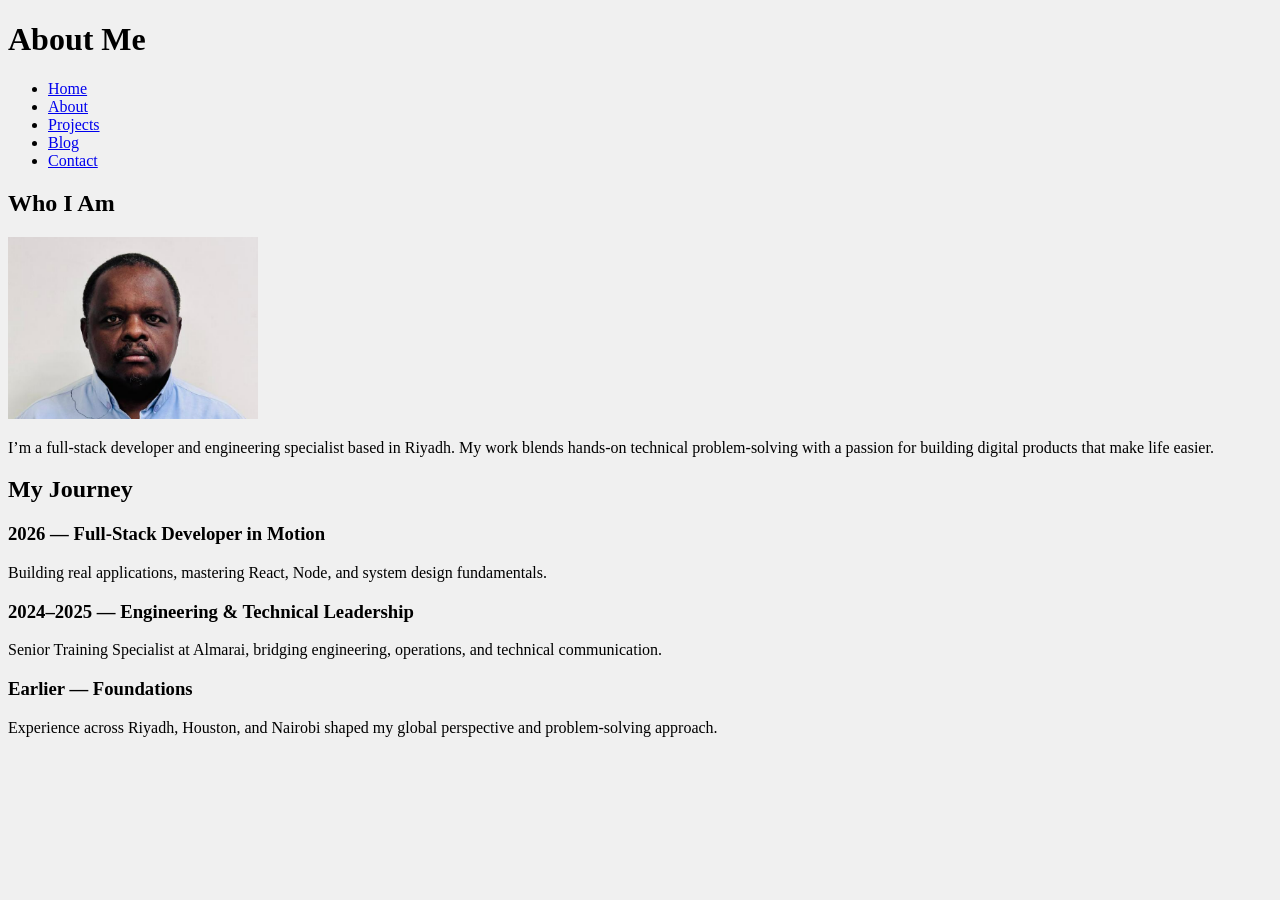
<file: about.html>
<!doctype html>
<html lang="en">
  <head>
    <meta charset="UTF-8" />
    <meta name="viewport" content="width=device-width, initial-scale=1.0" />
    <link rel="stylesheet" href="styles/main.css" />
    <title>About my Project</title>
  </head>
  <body>
    <header>
      <h1>About Me</h1>
      <nav>
        <ul>
          <li><a href="index.html">Home</a></li>
          <li><a href="about.html">About</a></li>
          <li><a href="projetcs.html">Projects</a></li>
          <li><a href="blog.html">Blog</a></li>
          <li><a href="contact.html">Contact</a></li>
        </ul>
      </nav>
    </header>

    <main>
      <section>
        <h2>Who I Am</h2>
        <img src="assets/img01.png" alt="Profile photo of Fred" width="250" />

        <p>
          I’m a full‑stack developer and engineering specialist based in Riyadh.
          My work blends hands‑on technical problem‑solving with a passion for
          building digital products that make life easier.
        </p>
      </section>

      <section>
        <h2>My Journey</h2>

        <article>
          <h3>2026 — Full‑Stack Developer in Motion</h3>
          <p>
            Building real applications, mastering React, Node, and system design
            fundamentals.
          </p>
        </article>

        <article>
          <h3>2024–2025 — Engineering & Technical Leadership</h3>
          <p>
            Senior Training Specialist at Almarai, bridging engineering,
            operations, and technical communication.
          </p>
        </article>

        <article>
          <h3>Earlier — Foundations</h3>
          <p>
            Experience across Riyadh, Houston, and Nairobi shaped my global
            perspective and problem‑solving approach.
          </p>
        </article>
      </section>
    </main>
  </body>
</html>
</file>
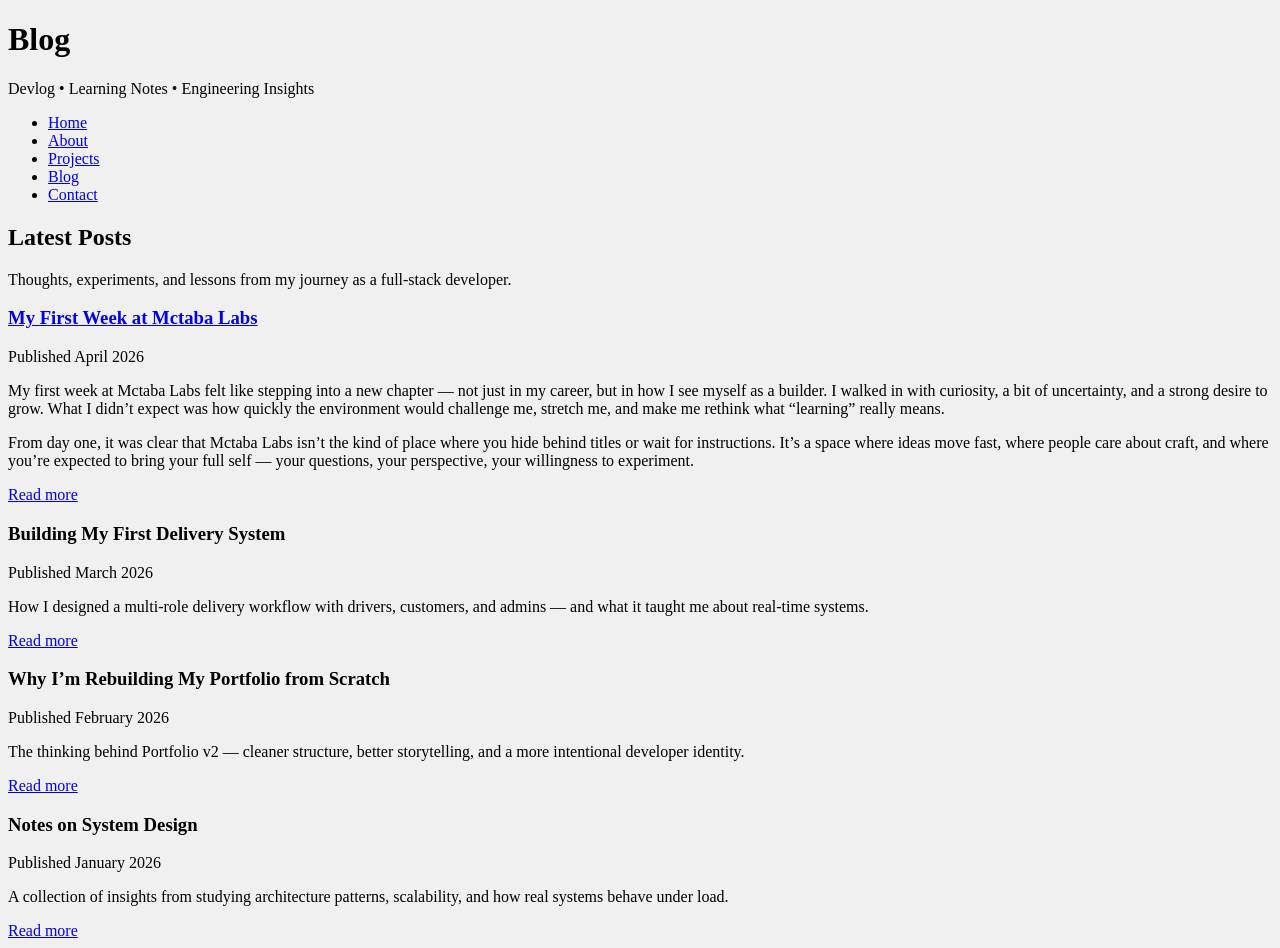
<file: blog.html>
<!doctype html>
<html lang="en">
  <head>
    <meta charset="UTF-8" />
    <meta name="viewport" content="width=device-width, initial-scale=1.0" />
    <link rel="stylesheet" href="styles/main.css">
    <title>Fredrick's Blog</title>
  </head>
  <body>
    <header>
      <h1>Blog</h1>
      <p>Devlog • Learning Notes • Engineering Insights</p>

      <nav>
        <ul>
          <li><a href="index.html">Home</a></li>
          <li><a href="about.html">About</a></li>
          <li><a href="projetcs.html">Projects</a></li>
          <li><a href="blog.html">Blog</a></li>
          <li><a href="contact.html">Contact</a></li>
        </ul>
      </nav>
    </header>

    <main>
      <section>
        <h2>Latest Posts</h2>
        <p>
          Thoughts, experiments, and lessons from my journey as a full‑stack
          developer.
        </p>
      </section>

      <section>
        <article>
          <header>
            <h3><a href="post.html">My First Week at Mctaba Labs</a></h3>
            <p>Published April 2026</p>
          </header>
          <p>
            My first week at Mctaba Labs felt like stepping into a new chapter —
            not just in my career, but in how I see myself as a builder. I
            walked in with curiosity, a bit of uncertainty, and a strong desire
            to grow. What I didn’t expect was how quickly the environment would
            challenge me, stretch me, and make me rethink what “learning” really
            means.
          </p>
          <p>
            From day one, it was clear that Mctaba Labs isn’t the kind of place
            where you hide behind titles or wait for instructions. It’s a space
            where ideas move fast, where people care about craft, and where
            you’re expected to bring your full self — your questions, your
            perspective, your willingness to experiment.
          </p>
          <a href="post.html">Read more</a>
        </article>

        <article>
          <header>
            <h3>Building My First Delivery System</h3>
            <p>Published March 2026</p>
          </header>
          <p>
            How I designed a multi‑role delivery workflow with drivers,
            customers, and admins — and what it taught me about real‑time
            systems.
          </p>
          <a href="#">Read more</a>
        </article>

        <article>
          <header>
            <h3>Why I’m Rebuilding My Portfolio from Scratch</h3>
            <p>Published February 2026</p>
          </header>
          <p>
            The thinking behind Portfolio v2 — cleaner structure, better
            storytelling, and a more intentional developer identity.
          </p>
          <a href="#">Read more</a>
        </article>

        <article>
          <header>
            <h3>Notes on System Design</h3>
            <p>Published January 2026</p>
          </header>
          <p>
            A collection of insights from studying architecture patterns,
            scalability, and how real systems behave under load.
          </p>
          <a href="#">Read more</a>
        </article>
      </section>
    </main>
  </body>
</html>
</file>
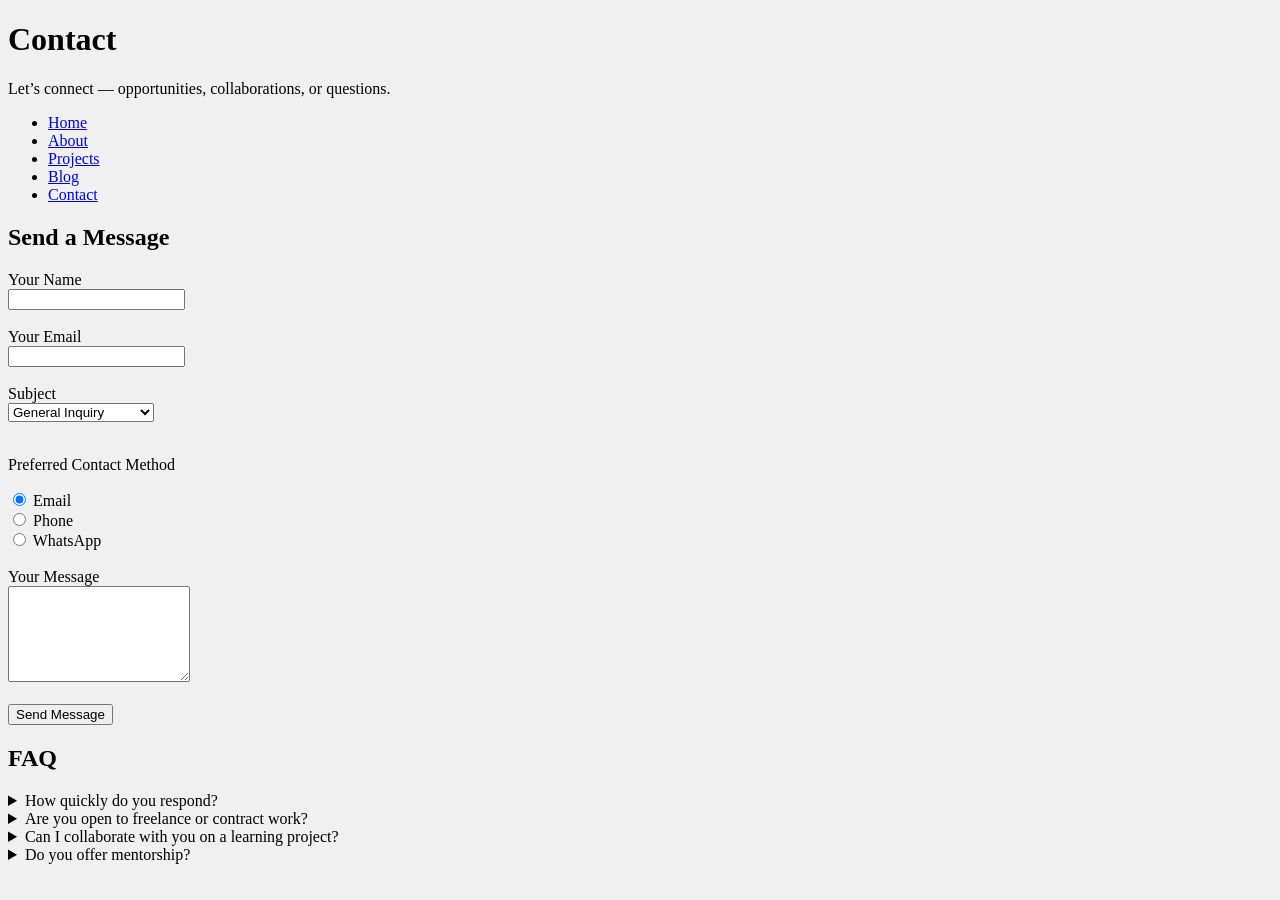
<file: contact.html>
<!doctype html>
<html lang="en">
  <head>
    <meta charset="UTF-8" />
    <meta name="viewport" content="width=device-width, initial-scale=1.0" />
    <link rel="stylesheet" href="styles/main.css" />
    <title>Contact Fredrick Omondi</title>
  </head>
  <body>
    <header>
      <h1>Contact</h1>
      <p>Let’s connect — opportunities, collaborations, or questions.</p>

      <nav>
        <ul>
          <li><a href="index.html">Home</a></li>
          <li><a href="about.html">About</a></li>
          <li><a href="projetcs.html">Projects</a></li>
          <li><a href="blog.html">Blog</a></li>
          <li><a href="contact.html">Contact</a></li>
        </ul>
      </nav>
    </header>

    <main>
      <section>
        <h2>Send a Message</h2>

        <form>
          <label for="name">Your Name</label><br />
          <input type="text" id="name" name="name" required /><br /><br />

          <label for="email">Your Email</label><br />
          <input type="email" id="email" name="email" required /><br /><br />

          <label for="subject">Subject</label><br />
          <select id="subject" name="subject">
            <option value="general">General Inquiry</option>
            <option value="project">Project Collaboration</option>
            <option value="opportunity">Job / Opportunity</option>
            <option value="other">Other</option></select
          ><br /><br />

          <p>Preferred Contact Method</p>
          <label>
            <input type="radio" name="contact_pref" value="email" checked />
            Email </label
          ><br />
          <label>
            <input type="radio" name="contact_pref" value="phone" />
            Phone </label
          ><br />
          <label>
            <input type="radio" name="contact_pref" value="whatsapp" />
            WhatsApp </label
          ><br /><br />

          <!-- Message -->
          <label for="message">Your Message</label><br />
          <textarea id="message" name="message" rows="6" required></textarea
          ><br /><br />

          <button type="submit">Send Message</button>
        </form>
      </section>

      <section>
        <h2>FAQ</h2>

        <details>
          <summary>How quickly do you respond?</summary>
          <p>I usually reply within 24–48 hours depending on workload.</p>
        </details>

        <details>
          <summary>Are you open to freelance or contract work?</summary>
          <p>
            Yes — especially projects involving full‑stack development or system
            design.
          </p>
        </details>

        <details>
          <summary>Can I collaborate with you on a learning project?</summary>
          <p>
            Absolutely. I enjoy building with others, especially if it helps us
            grow.
          </p>
        </details>

        <details>
          <summary>Do you offer mentorship?</summary>
          <p>Not formally, but I’m always open to sharing what I know.</p>
        </details>
      </section>
    </main>
  </body>
</html>
</file>
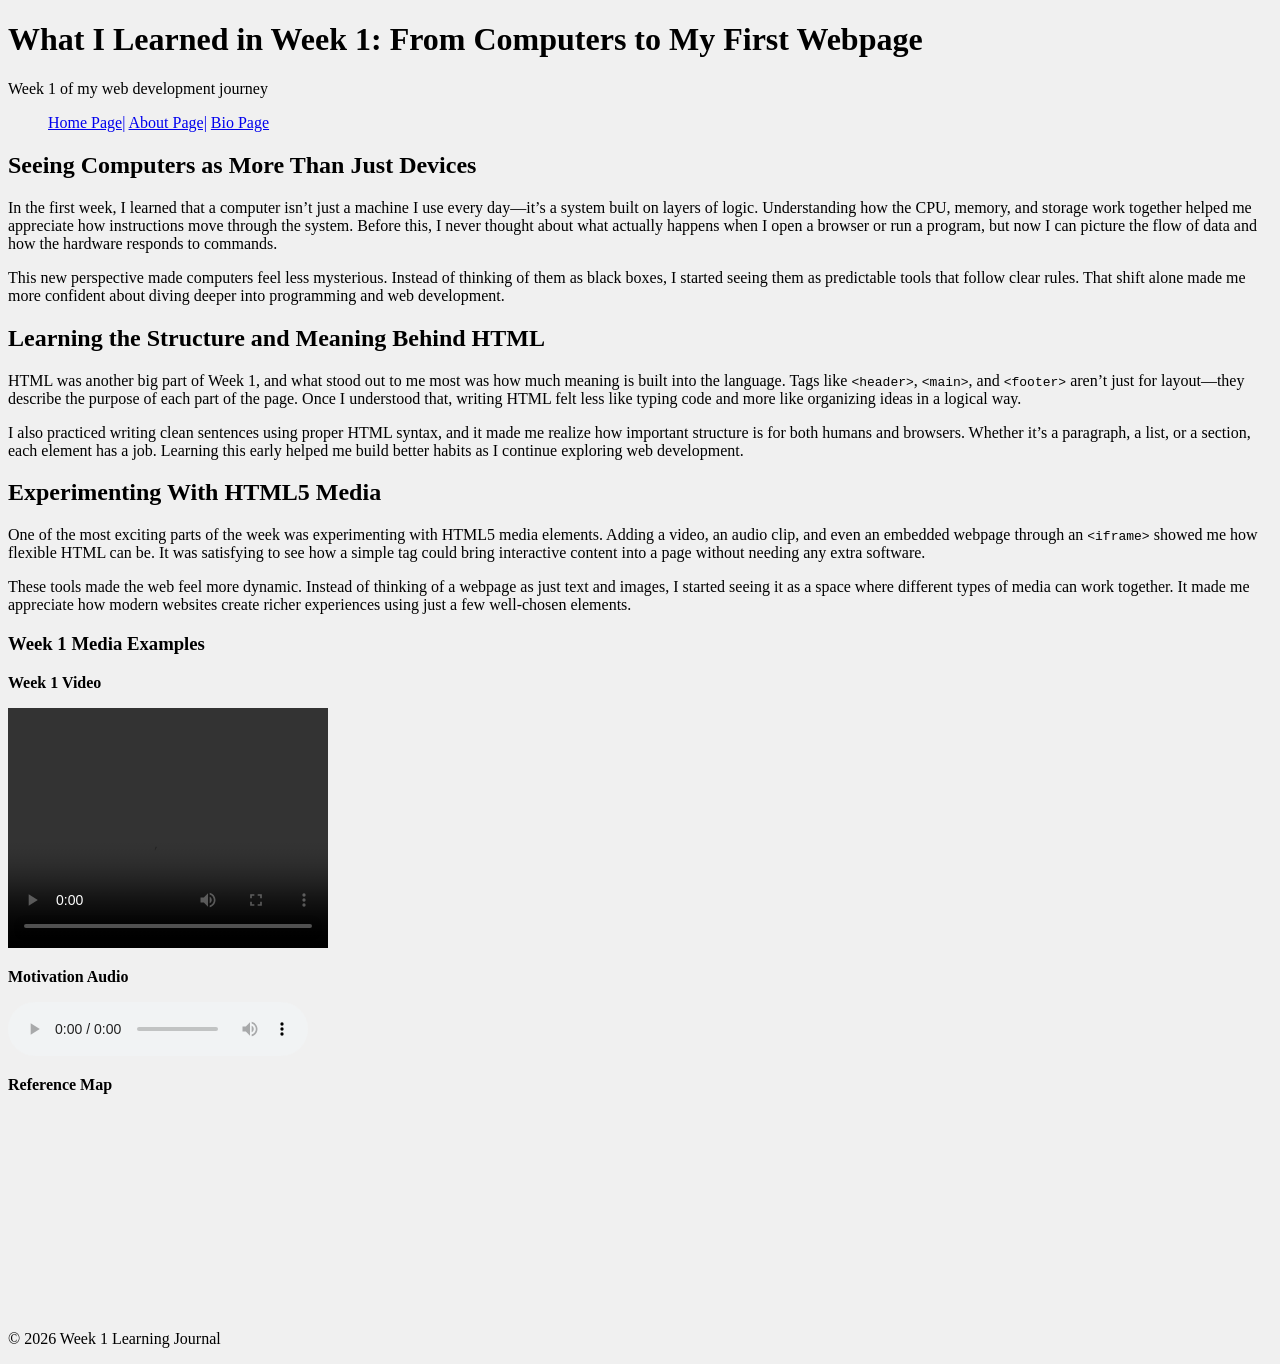
<file: post.html>
<!doctype html>
<html lang="en">
  <head>
    <meta charset="UTF-8" />
    <meta name="viewport" content="width=device-width, initial-scale=1.0" />
    <link rel="stylesheet" href="styles/main.css" />
    <title>Week 1 Reflections</title>
  </head>

  <body>
    <header>
      <h1>What I Learned in Week 1: From Computers to My First Webpage</h1>
      <p>Week 1 of my web development journey</p>
      <nav>
        <ul>
          <a href="index.html">Home Page|</a>
          <a href="about.html">About Page|</a>
          <a href="bio.html">Bio Page</a>
        </ul>
      </nav>
    </header>

    <main>
      <section>
        <article>
          <h2>Seeing Computers as More Than Just Devices</h2>
          <p>
            In the first week, I learned that a computer isn’t just a machine I
            use every day—it’s a system built on layers of logic. Understanding
            how the CPU, memory, and storage work together helped me appreciate
            how instructions move through the system. Before this, I never
            thought about what actually happens when I open a browser or run a
            program, but now I can picture the flow of data and how the hardware
            responds to commands.
          </p>
          <p>
            This new perspective made computers feel less mysterious. Instead of
            thinking of them as black boxes, I started seeing them as
            predictable tools that follow clear rules. That shift alone made me
            more confident about diving deeper into programming and web
            development.
          </p>
        </article>

        <article>
          <h2>Learning the Structure and Meaning Behind HTML</h2>
          <p>
            HTML was another big part of Week 1, and what stood out to me most
            was how much meaning is built into the language. Tags like
            <code>&lt;header&gt;</code>, <code>&lt;main&gt;</code>, and
            <code>&lt;footer&gt;</code> aren’t just for layout—they describe the
            purpose of each part of the page. Once I understood that, writing
            HTML felt less like typing code and more like organizing ideas in a
            logical way.
          </p>
          <p>
            I also practiced writing clean sentences using proper HTML syntax,
            and it made me realize how important structure is for both humans
            and browsers. Whether it’s a paragraph, a list, or a section, each
            element has a job. Learning this early helped me build better habits
            as I continue exploring web development.
          </p>
        </article>

        <article>
          <h2>Experimenting With HTML5 Media</h2>
          <p>
            One of the most exciting parts of the week was experimenting with
            HTML5 media elements. Adding a video, an audio clip, and even an
            embedded webpage through an <code>&lt;iframe&gt;</code> showed me
            how flexible HTML can be. It was satisfying to see how a simple tag
            could bring interactive content into a page without needing any
            extra software.
          </p>
          <p>
            These tools made the web feel more dynamic. Instead of thinking of a
            webpage as just text and images, I started seeing it as a space
            where different types of media can work together. It made me
            appreciate how modern websites create richer experiences using just
            a few well‑chosen elements.
          </p>
        </article>
      </section>

      <aside>
        <h3>Week 1 Media Examples</h3>

        <p><strong>Week 1 Video</strong></p>
        <video width="320" height="240" controls>
          <source
            src="https://www.w3schools.com/html/mov_bbb.mp4"
            type="video/mp4"
          />
          Your browser does not support the video tag.
        </video>

        <p><strong>Motivation Audio</strong></p>
        <audio controls>
          <source
            src="https://media.geeksforgeeks.org/wp-content/uploads/20241009180552641558/sample-12s.mp3"
            type="audio/mpeg"
          />
          Your browser does not support the audio element.
        </audio>

        <p><strong>Reference Map</strong></p>
        <iframe
          src="https://www.google.com/maps/embed?pb=!1m18!1m12!1m3!1d3024.2559!2d-74.00601!3d40.71277!2m3!1f0!2f0!3f0!3m2!1i1024!2i768!4f13.1!3m3!1m2!1s0x89c25a27e2d7a00d%3A0x2d9fda129cfaad6!2sNew%20York%2C%20NY!5e0!3m2!1sen!2sus!4v1609459200000"
          width="300"
          height="200"
          style="border: 0"
          allowfullscreen=""
          loading="lazy"
          referrerpolicy="no-referrer-when-downgrade"
          title="Reference Map"
        ></iframe>
      </aside>
    </main>

    <footer>
      <p>&copy; 2026 Week 1 Learning Journal</p>
    </footer>
  </body>
</html>
</file>
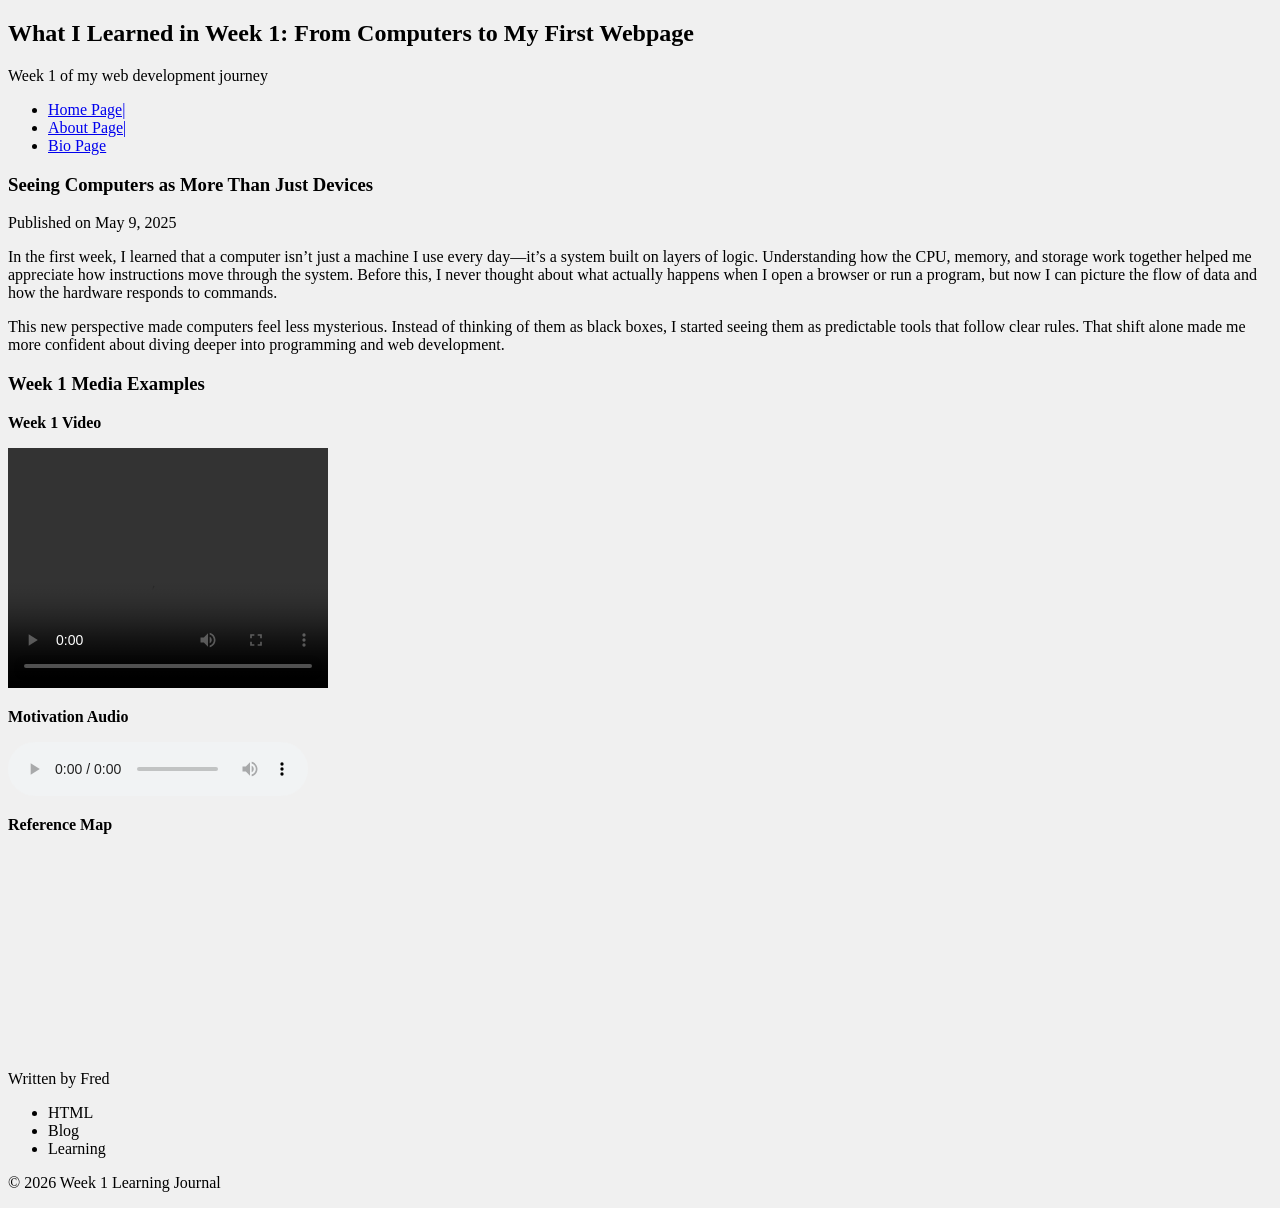
<file: post1.html>
<!doctype html>
<html lang="en">
  <head>
    <meta charset="UTF-8" />
    <meta name="viewport" content="width=device-width, initial-scale=1.0" />
    <link rel="stylesheet" href="styles/main.css">
    <title>Week 1 Reflections</title>
  </head>
  <body>
    <article>
      <header>
        <h1>What I Learned in Week 1: From Computers to My First Webpage</h1>
        <p>Week 1 of my web development journey</p>
        <nav>
          <ul>
            <li><a href="index.html">Home Page|</a></li>
            <li><a href="about.html">About Page|</a></li>
            <li><a href="bio.html">Bio Page</a></li>
          </ul>
        </nav>
      </header>

      <section>
        <h1>Seeing Computers as More Than Just Devices</h1>
        <p>Published on May 9, 2025</p>
        <p>
          In the first week, I learned that a computer isn’t just a machine I
          use every day—it’s a system built on layers of logic. Understanding
          how the CPU, memory, and storage work together helped me appreciate
          how instructions move through the system. Before this, I never thought
          about what actually happens when I open a browser or run a program,
          but now I can picture the flow of data and how the hardware responds
          to commands.
        </p>
        <p>
          This new perspective made computers feel less mysterious. Instead of
          thinking of them as black boxes, I started seeing them as predictable
          tools that follow clear rules. That shift alone made me more confident
          about diving deeper into programming and web development.
        </p>
      </section>
      <aside>
        <h3>Week 1 Media Examples</h3>

        <p><strong>Week 1 Video</strong></p>
        <video width="320" height="240" controls>
          <source
            src="https://www.w3schools.com/html/mov_bbb.mp4"
            type="video/mp4"
          />
          Your browser does not support the video tag.
        </video>

        <p><strong>Motivation Audio</strong></p>
        <audio controls>
          <source
            src="https://media.geeksforgeeks.org/wp-content/uploads/20241009180552641558/sample-12s.mp3"
            type="audio/mpeg"
          />
          Your browser does not support the audio element.
        </audio>

        <p><strong>Reference Map</strong></p>
        <iframe
          src="https://www.google.com/maps/embed?pb=!1m18!1m12!1m3!1d3024.2559!2d-74.00601!3d40.71277!2m3!1f0!2f0!3f0!3m2!1i1024!2i768!4f13.1!3m3!1m2!1s0x89c25a27e2d7a00d%3A0x2d9fda129cfaad6!2sNew%20York%2C%20NY!5e0!3m2!1sen!2sus!4v1609459200000"
          width="300"
          height="200"
          style="border: 0"
          allowfullscreen=""
          loading="lazy"
          referrerpolicy="no-referrer-when-downgrade"
          title="Reference Map"
        ></iframe>
      </aside>

      <footer>
        <p>Written by Fred</p>
        <ul>
          <li>HTML</li>
          <li>Blog</li>
          <li>Learning</li>
        </ul>
      </footer>
    </article>
    <footer>
      <p>&copy; 2026 Week 1 Learning Journal</p>
    </footer>
  </body>
</html>
</file>
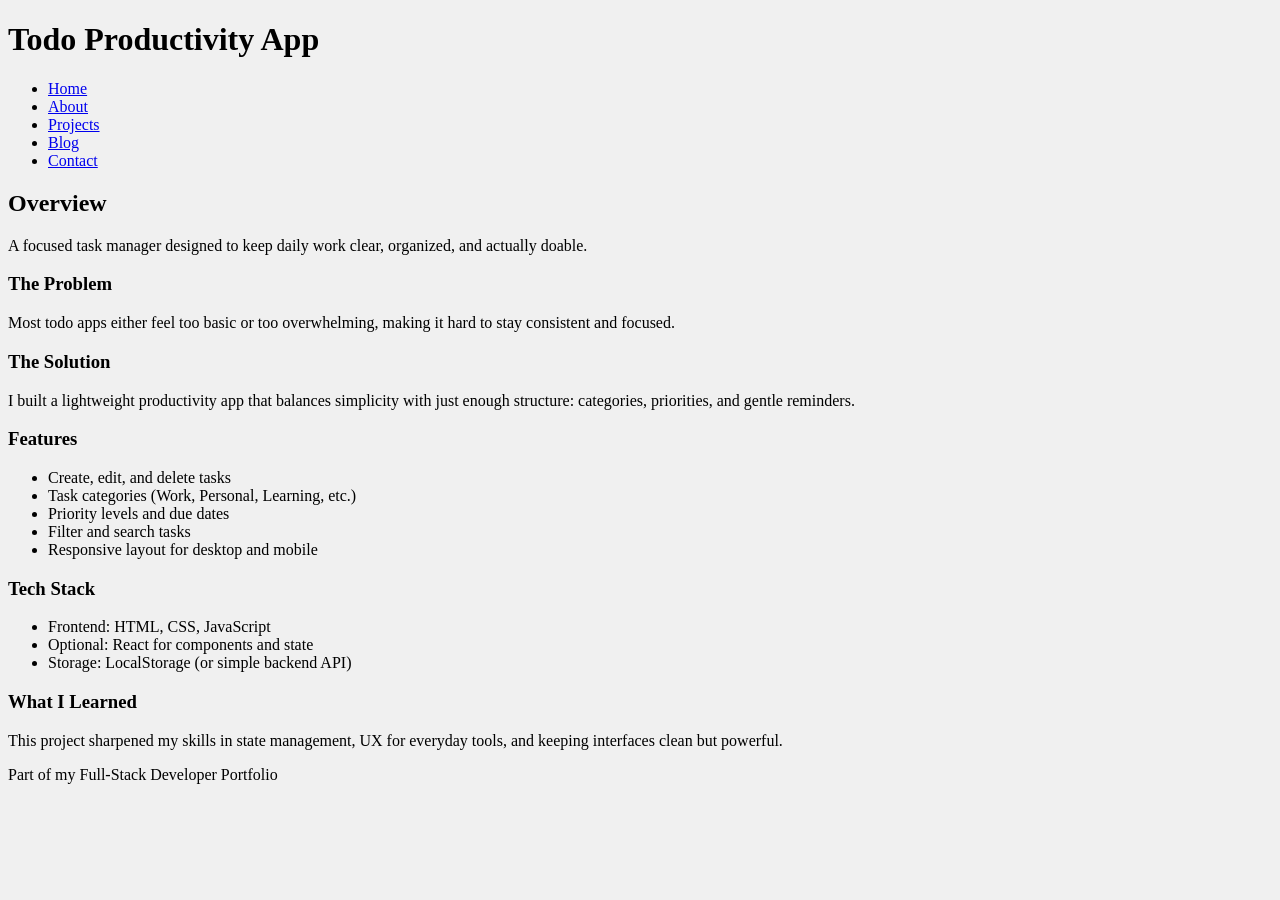
<file: project-4.html>
<!doctype html>
<html lang="en">
  <head>
    <meta charset="UTF-8" />
    <meta name="viewport" content="width=device-width, initial-scale=1.0" />
    <link rel="stylesheet" href="styles/main.css">
    <title>Project 4 – Todo Productivity App</title>
  </head>
  <body>
    <header>
    <h1>Todo Productivity App</h1>
    <nav>
        <ul>
            <li><a href="index.html">Home</a></li>
            <li><a href="about.html">About</a></li>
            <li><a href="projetcs.html">Projects</a></li>
            <li><a href="blog.html">Blog</a></li>
            <li><a href="contact.html">Contact</a></li>
        </ul>
    </nav>
</header>

<main>

    <article>

        <header>
            <h2>Overview</h2>
            <p>A focused task manager designed to keep daily work clear, organized, and actually doable.</p>
        </header>

        <section>
            <h3>The Problem</h3>
            <p>Most todo apps either feel too basic or too overwhelming, making it hard to stay consistent and focused.</p>

            <h3>The Solution</h3>
            <p>I built a lightweight productivity app that balances simplicity with just enough structure: categories, priorities, and gentle reminders.</p>

            <h3>Features</h3>
            <ul>
                <li>Create, edit, and delete tasks</li>
                <li>Task categories (Work, Personal, Learning, etc.)</li>
                <li>Priority levels and due dates</li>
                <li>Filter and search tasks</li>
                <li>Responsive layout for desktop and mobile</li>
            </ul>

            <h3>Tech Stack</h3>
            <ul>
                <li>Frontend: HTML, CSS, JavaScript</li>
                <li>Optional: React for components and state</li>
                <li>Storage: LocalStorage (or simple backend API)</li>
            </ul>

            <h3>What I Learned</h3>
            <p>This project sharpened my skills in state management, UX for everyday tools, and keeping interfaces clean but powerful.</p>
        </section>

        <footer>
            <p>Part of my Full‑Stack Developer Portfolio</p>
        </footer>

    </article>

  </body>
</html>
</file>
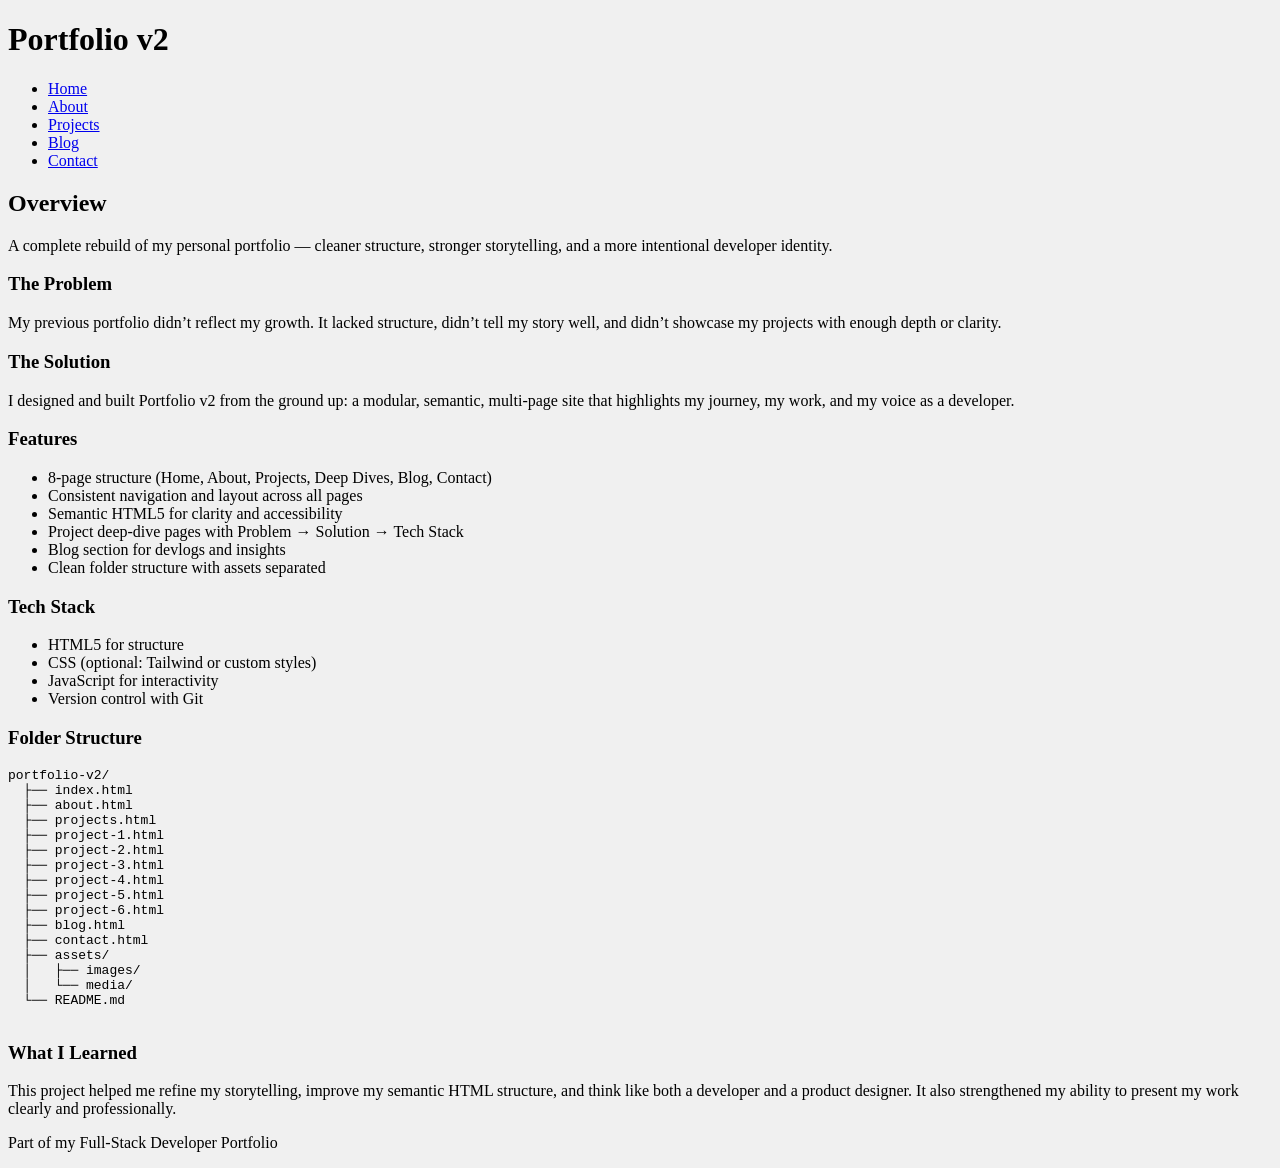
<file: project-5.html>
<!doctype html>
<html lang="en">
  <head>
    <meta charset="UTF-8" />
    <meta name="viewport" content="width=device-width, initial-scale=1.0" />
    <link rel="stylesheet" href="styles/main.css" />
    <title>Project 5 – Portfolio v2</title>
  </head>
  <body>
    <header>
      <h1>Portfolio v2</h1>
      <nav>
        <ul>
          <li><a href="index.html">Home</a></li>
          <li><a href="about.html">About</a></li>
          <li><a href="projetcs.html">Projects</a></li>
          <li><a href="blog.html">Blog</a></li>
          <li><a href="contact.html">Contact</a></li>
        </ul>
      </nav>
    </header>

    <main>
      <article>
        <header>
          <h2>Overview</h2>
          <p>
            A complete rebuild of my personal portfolio — cleaner structure,
            stronger storytelling, and a more intentional developer identity.
          </p>
        </header>

        <section>
          <h3>The Problem</h3>
          <p>
            My previous portfolio didn’t reflect my growth. It lacked structure,
            didn’t tell my story well, and didn’t showcase my projects with
            enough depth or clarity.
          </p>

          <h3>The Solution</h3>
          <p>
            I designed and built Portfolio v2 from the ground up: a modular,
            semantic, multi‑page site that highlights my journey, my work, and
            my voice as a developer.
          </p>

          <h3>Features</h3>
          <ul>
            <li>
              8‑page structure (Home, About, Projects, Deep Dives, Blog,
              Contact)
            </li>
            <li>Consistent navigation and layout across all pages</li>
            <li>Semantic HTML5 for clarity and accessibility</li>
            <li>
              Project deep‑dive pages with Problem → Solution → Tech Stack
            </li>
            <li>Blog section for devlogs and insights</li>
            <li>Clean folder structure with assets separated</li>
          </ul>

          <h3>Tech Stack</h3>
          <ul>
            <li>HTML5 for structure</li>
            <li>CSS (optional: Tailwind or custom styles)</li>
            <li>JavaScript for interactivity</li>
            <li>Version control with Git</li>
          </ul>

          <h3>Folder Structure</h3>
          <pre>
portfolio-v2/
  ├── index.html
  ├── about.html
  ├── projects.html
  ├── project-1.html
  ├── project-2.html
  ├── project-3.html
  ├── project-4.html
  ├── project-5.html
  ├── project-6.html
  ├── blog.html
  ├── contact.html
  ├── assets/
  │   ├── images/
  │   └── media/
  └── README.md
            </pre
          >

          <h3>What I Learned</h3>
          <p>
            This project helped me refine my storytelling, improve my semantic
            HTML structure, and think like both a developer and a product
            designer. It also strengthened my ability to present my work clearly
            and professionally.
          </p>
        </section>

        <footer>
          <p>Part of my Full‑Stack Developer Portfolio</p>
        </footer>
      </article>
    </main>
  </body>
</html>
</file>
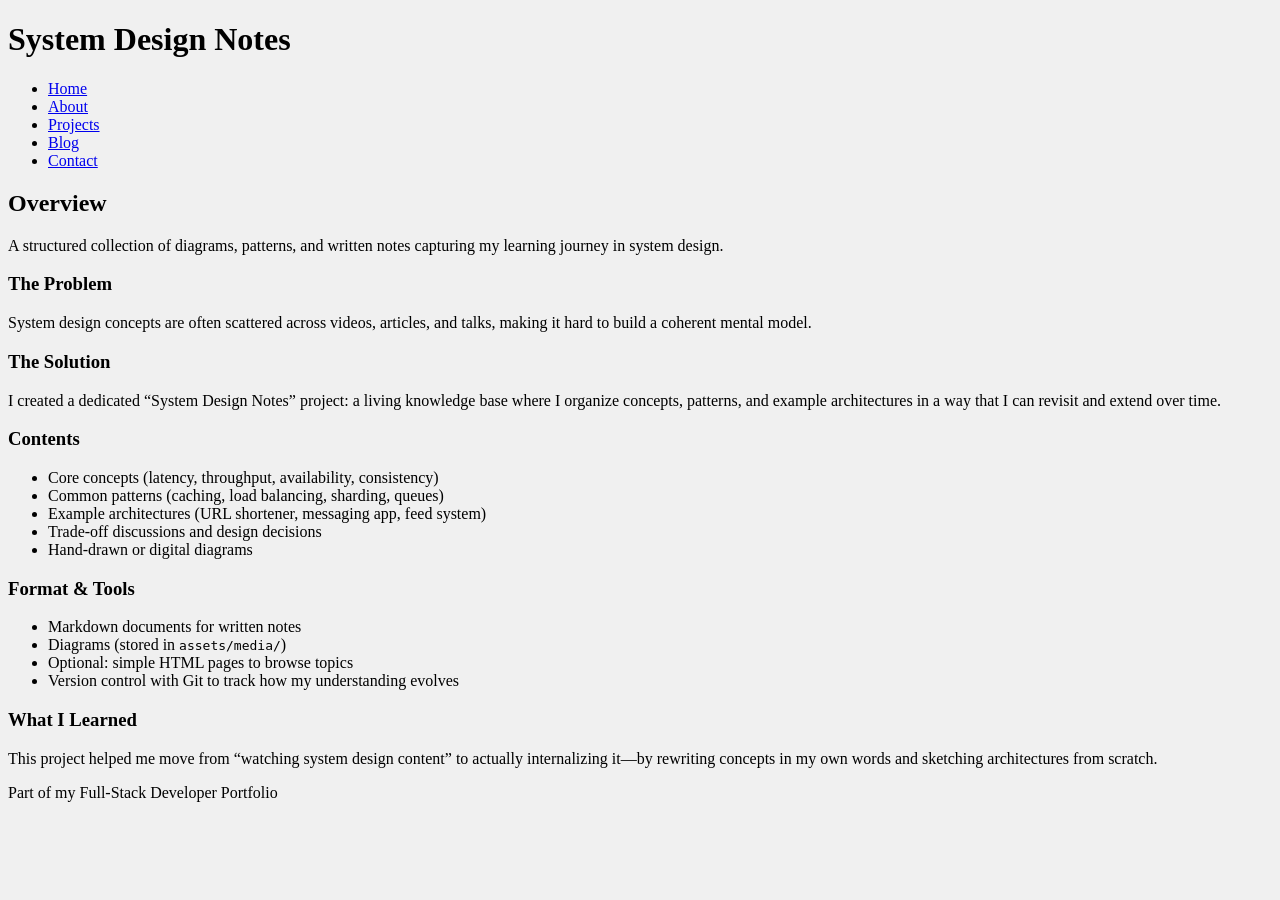
<file: project-6.html>
<!doctype html>
<html lang="en">
  <head>
    <meta charset="UTF-8" />
    <meta name="viewport" content="width=device-width, initial-scale=1.0" />
    <link rel="stylesheet" href="styles/main.css">
    <title>Project 6 – System Design Notes</title>
  </head>
  <body>
    <header>
    <h1>System Design Notes</h1>
    <nav>
        <ul>
            <li><a href="index.html">Home</a></li>
            <li><a href="about.html">About</a></li>
            <li><a href="projetcs.html">Projects</a></li>
            <li><a href="blog.html">Blog</a></li>
            <li><a href="contact.html">Contact</a></li>
        </ul>
    </nav>
</header>

<main>

    <article>

        <header>
            <h2>Overview</h2>
            <p>A structured collection of diagrams, patterns, and written notes capturing my learning journey in system design.</p>
        </header>

        <section>
            <h3>The Problem</h3>
            <p>System design concepts are often scattered across videos, articles, and talks, making it hard to build a coherent mental model.</p>

            <h3>The Solution</h3>
            <p>I created a dedicated “System Design Notes” project: a living knowledge base where I organize concepts, patterns, and example architectures in a way that I can revisit and extend over time.</p>

            <h3>Contents</h3>
            <ul>
                <li>Core concepts (latency, throughput, availability, consistency)</li>
                <li>Common patterns (caching, load balancing, sharding, queues)</li>
                <li>Example architectures (URL shortener, messaging app, feed system)</li>
                <li>Trade‑off discussions and design decisions</li>
                <li>Hand‑drawn or digital diagrams</li>
            </ul>

            <h3>Format & Tools</h3>
            <ul>
                <li>Markdown documents for written notes</li>
                <li>Diagrams (stored in <code>assets/media/</code>)</li>
                <li>Optional: simple HTML pages to browse topics</li>
                <li>Version control with Git to track how my understanding evolves</li>
            </ul>

            <h3>What I Learned</h3>
            <p>This project helped me move from “watching system design content” to actually internalizing it—by rewriting concepts in my own words and sketching architectures from scratch.</p>
        </section>

        <footer>
            <p>Part of my Full‑Stack Developer Portfolio</p>
        </footer>

    </article>

  </body>
</html>
</file>
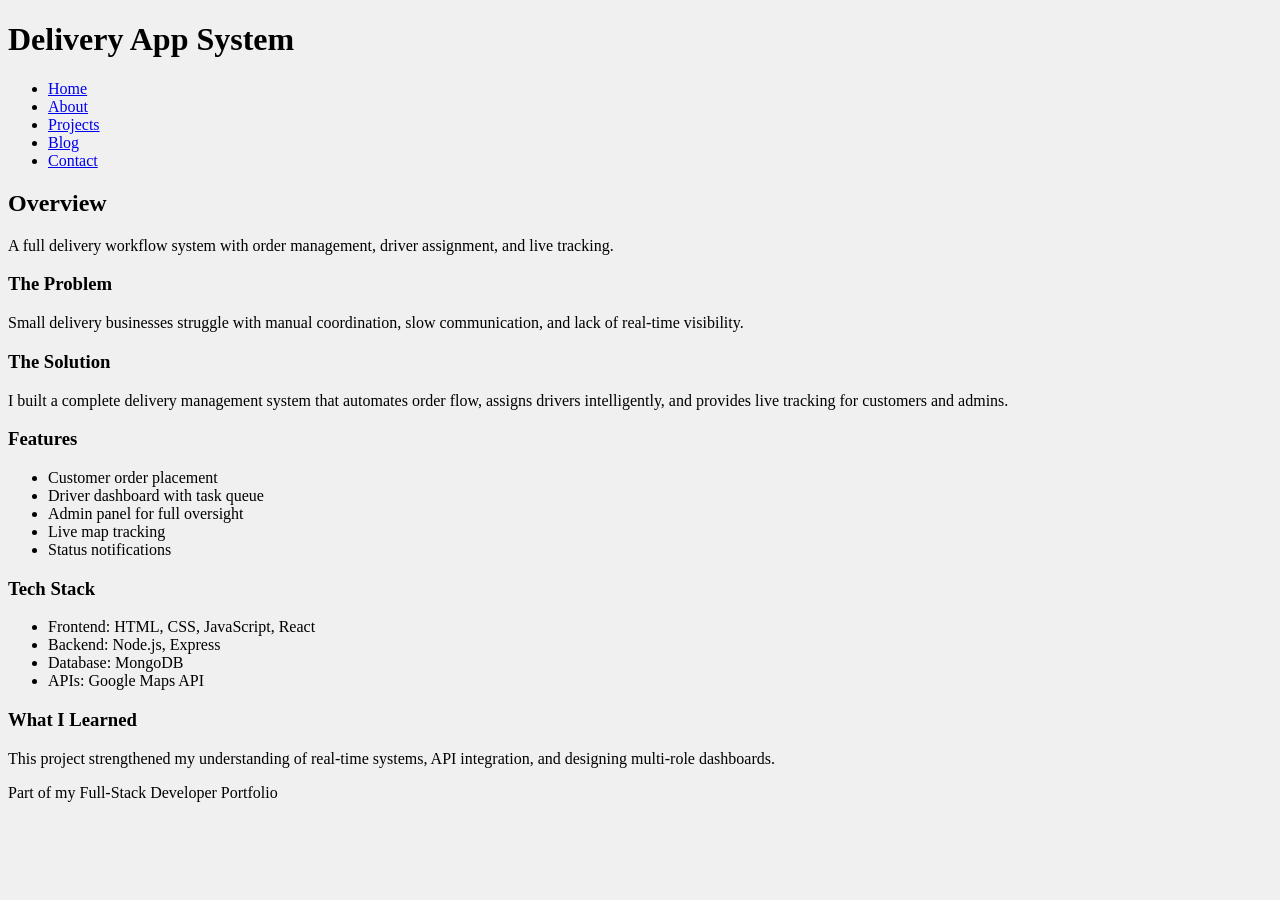
<file: project‑1.html>
<!doctype html>
<html lang="en">
  <head>
    <meta charset="UTF-8" />
    <meta name="viewport" content="width=device-width, initial-scale=1.0" />
    <link rel="stylesheet" href="styles/main.css" />
    <title>Project 1 – Delivery App System</title>
  </head>
  <body>
    <header>
      <h1>Delivery App System</h1>
      <nav>
        <ul>
          <li><a href="index.html">Home</a></li>
          <li><a href="about.html">About</a></li>
          <li><a href="projetcs.html">Projects</a></li>
          <li><a href="blog.html">Blog</a></li>
          <li><a href="contact.html">Contact</a></li>
        </ul>
      </nav>
    </header>

    <main>
      <article>
        <header>
          <h2>Overview</h2>
          <p>
            A full delivery workflow system with order management, driver
            assignment, and live tracking.
          </p>
        </header>

        <section>
          <h3>The Problem</h3>
          <p>
            Small delivery businesses struggle with manual coordination, slow
            communication, and lack of real‑time visibility.
          </p>

          <h3>The Solution</h3>
          <p>
            I built a complete delivery management system that automates order
            flow, assigns drivers intelligently, and provides live tracking for
            customers and admins.
          </p>

          <h3>Features</h3>
          <ul>
            <li>Customer order placement</li>
            <li>Driver dashboard with task queue</li>
            <li>Admin panel for full oversight</li>
            <li>Live map tracking</li>
            <li>Status notifications</li>
          </ul>

          <h3>Tech Stack</h3>
          <ul>
            <li>Frontend: HTML, CSS, JavaScript, React</li>
            <li>Backend: Node.js, Express</li>
            <li>Database: MongoDB</li>
            <li>APIs: Google Maps API</li>
          </ul>
          <h3>What I Learned</h3>
          <p>
            This project strengthened my understanding of real‑time systems, API
            integration, and designing multi‑role dashboards.
          </p>
        </section>

        <footer>
          <p>Part of my Full‑Stack Developer Portfolio</p>
        </footer>
      </article>
    </main>
  </body>
</html>
</file>
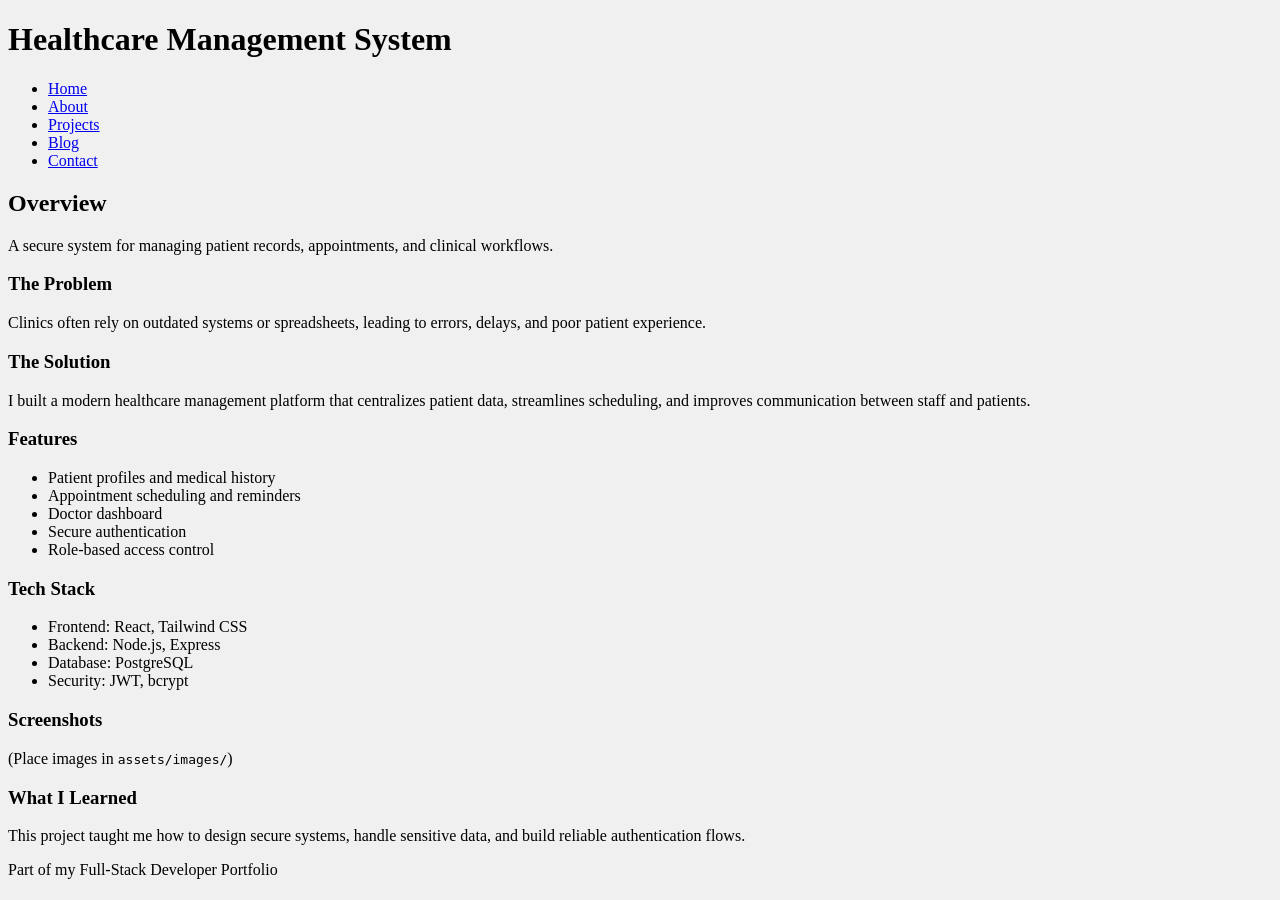
<file: project‑2.html>
<!doctype html>
<html lang="en">
  <head>
    <meta charset="UTF-8" />
    <meta name="viewport" content="width=device-width, initial-scale=1.0" />
    <link rel="stylesheet" href="styles/main.css">
    <title>Project 2 – Healthcare Management System</title>
  </head>
  <body>
    <header>
    <h1>Healthcare Management System</h1>
    <nav>
        <ul>
            <li><a href="index.html">Home</a></li>
            <li><a href="about.html">About</a></li>
            <li><a href="projetcs.html">Projects</a></li>
            <li><a href="blog.html">Blog</a></li>
            <li><a href="contact.html">Contact</a></li>
        </ul>
    </nav>
</header>

<main>

    <article>

        <header>
            <h2>Overview</h2>
            <p>A secure system for managing patient records, appointments, and clinical workflows.</p>
        </header>

        <section>
            <h3>The Problem</h3>
            <p>Clinics often rely on outdated systems or spreadsheets, leading to errors, delays, and poor patient experience.</p>

            <h3>The Solution</h3>
            <p>I built a modern healthcare management platform that centralizes patient data, streamlines scheduling, and improves communication between staff and patients.</p>

            <h3>Features</h3>
            <ul>
                <li>Patient profiles and medical history</li>
                <li>Appointment scheduling and reminders</li>
                <li>Doctor dashboard</li>
                <li>Secure authentication</li>
                <li>Role‑based access control</li>
            </ul>

            <h3>Tech Stack</h3>
            <ul>
                <li>Frontend: React, Tailwind CSS</li>
                <li>Backend: Node.js, Express</li>
                <li>Database: PostgreSQL</li>
                <li>Security: JWT, bcrypt</li>
            </ul>

            <h3>Screenshots</h3>
            <p>(Place images in <code>assets/images/</code>)</p>

            <h3>What I Learned</h3>
            <p>This project taught me how to design secure systems, handle sensitive data, and build reliable authentication flows.</p>
        </section>

        <footer>
            <p>Part of my Full‑Stack Developer Portfolio</p>
        </footer>

    </article>

</main>

</body>
  </body>
</html>
</file>
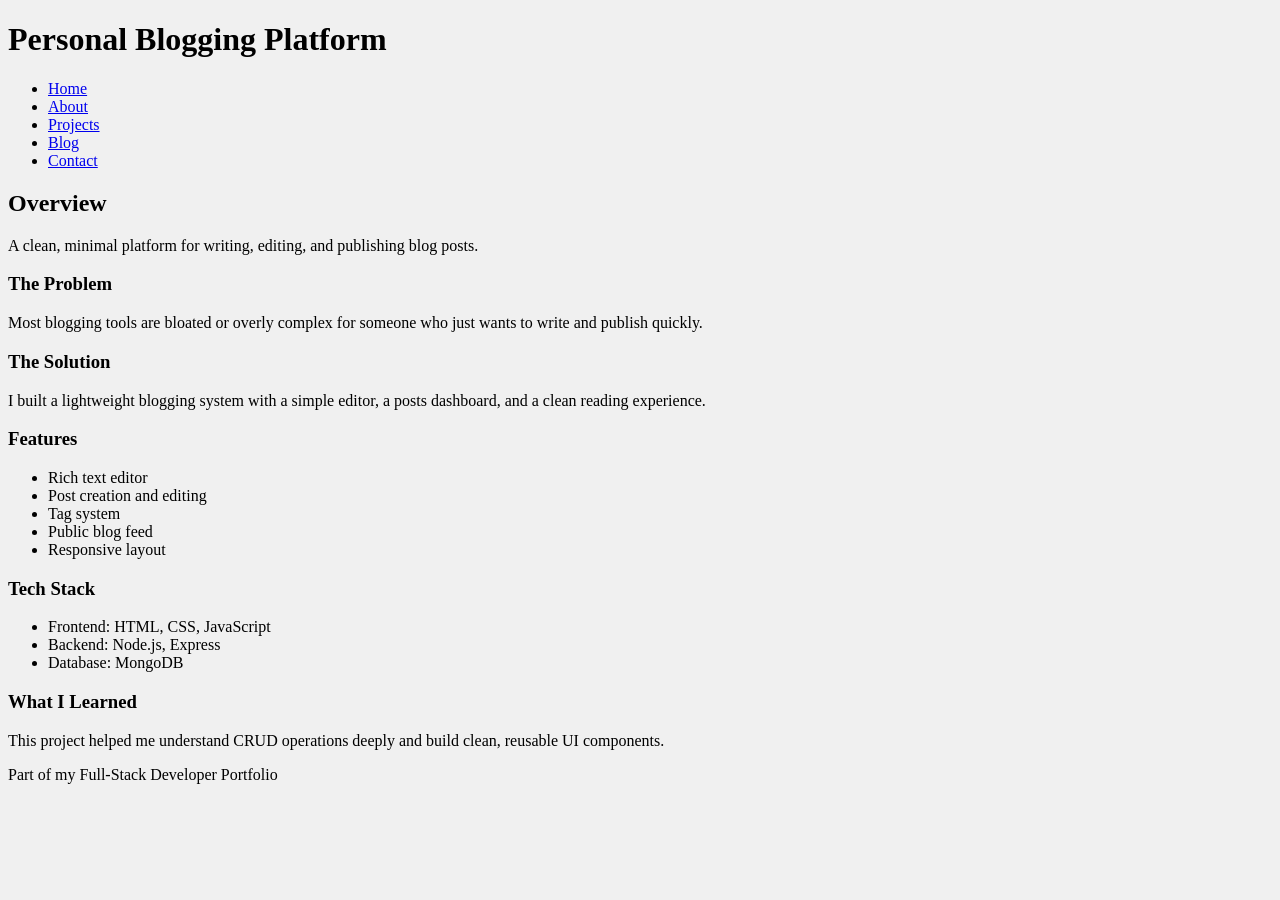
<file: project‑3.html>
<!doctype html>
<html lang="en">
  <head>
    <meta charset="UTF-8" />
    <meta name="viewport" content="width=device-width, initial-scale=1.0" />
    <link rel="stylesheet" href="styles/main.css" />
    <title>Project 3 – Blogging Platform</title>
  </head>
  <body>
    <header>
      <h1>Personal Blogging Platform</h1>
      <nav>
        <ul>
          <li><a href="index.html">Home</a></li>
          <li><a href="about.html">About</a></li>
          <li><a href="projetcs.html">Projects</a></li>
          <li><a href="blog.html">Blog</a></li>
          <li><a href="contact.html">Contact</a></li>
        </ul>
      </nav>
    </header>

    <main>
      <article>
        <header>
          <h2>Overview</h2>
          <p>
            A clean, minimal platform for writing, editing, and publishing blog
            posts.
          </p>
        </header>

        <section>
          <h3>The Problem</h3>
          <p>
            Most blogging tools are bloated or overly complex for someone who
            just wants to write and publish quickly.
          </p>

          <h3>The Solution</h3>
          <p>
            I built a lightweight blogging system with a simple editor, a posts
            dashboard, and a clean reading experience.
          </p>

          <h3>Features</h3>
          <ul>
            <li>Rich text editor</li>
            <li>Post creation and editing</li>
            <li>Tag system</li>
            <li>Public blog feed</li>
            <li>Responsive layout</li>
          </ul>

          <h3>Tech Stack</h3>
          <ul>
            <li>Frontend: HTML, CSS, JavaScript</li>
            <li>Backend: Node.js, Express</li>
            <li>Database: MongoDB</li>
          </ul>

          <h3>What I Learned</h3>
          <p>
            This project helped me understand CRUD operations deeply and build
            clean, reusable UI components.
          </p>
        </section>

        <footer>
          <p>Part of my Full‑Stack Developer Portfolio</p>
        </footer>
      </article>
    </main>
  </body>
</html>
</file>
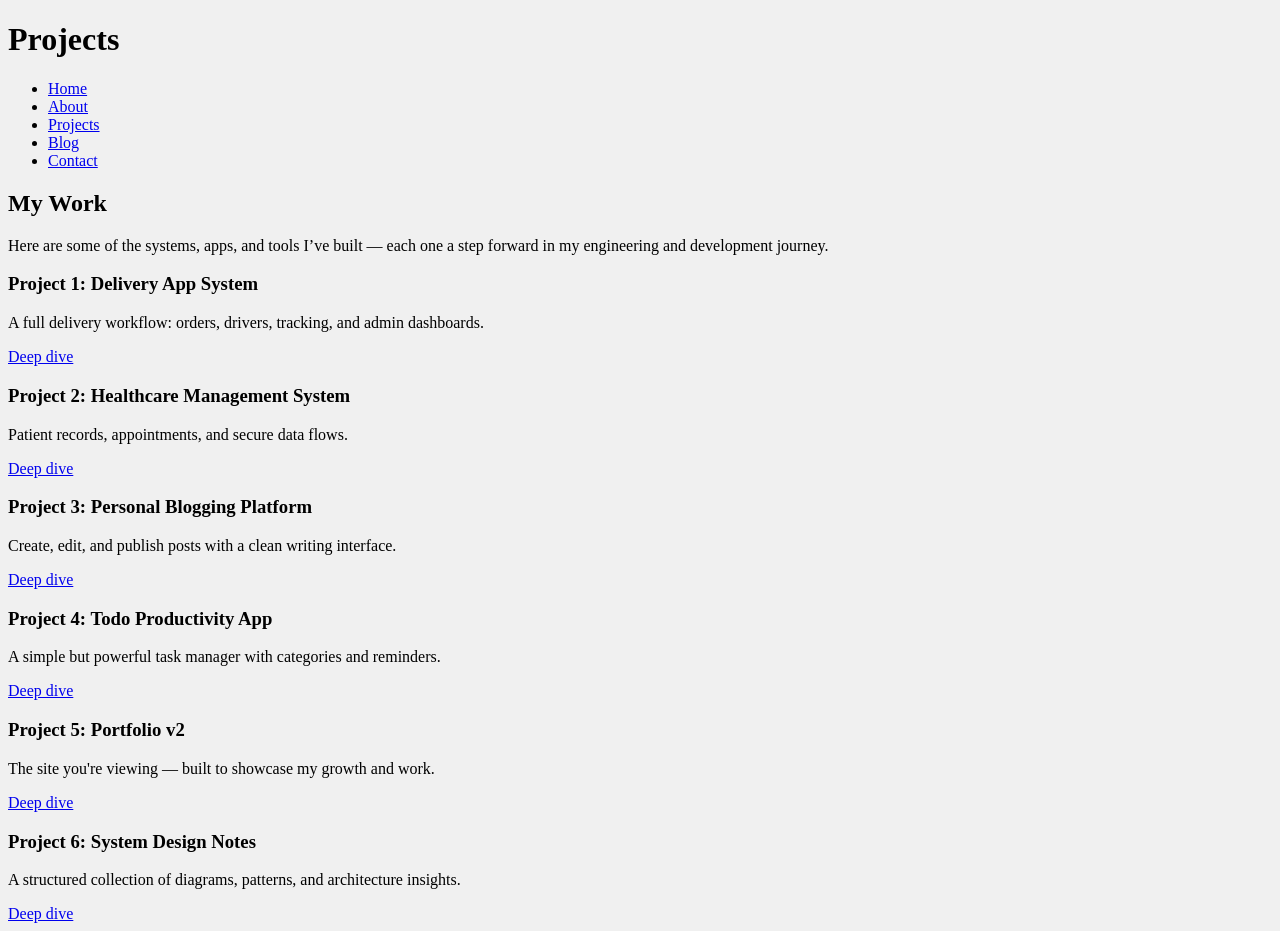
<file: projetcs.html>
<!doctype html>
<html lang="en">
  <head>
    <meta charset="UTF-8" />
    <meta name="viewport" content="width=device-width, initial-scale=1.0" />
    <link rel="stylesheet" href="styles/main.css" />
    <title>My Projects</title>
  </head>
  <body>
    <header>
      <h1>Projects</h1>
      <nav>
        <ul>
          <li><a href="index.html">Home</a></li>
          <li><a href="about.html">About</a></li>
          <li><a href="projetcs.html">Projects</a></li>
          <li><a href="blog.html">Blog</a></li>
          <li><a href="contact.html">Contact</a></li>
        </ul>
      </nav>
    </header>

    <main>
      <section>
        <h2>My Work</h2>
        <p>
          Here are some of the systems, apps, and tools I’ve built — each one a
          step forward in my engineering and development journey.
        </p>
      </section>

      <section>
        <article>
          <h3>Project 1: Delivery App System</h3>
          <p>
            A full delivery workflow: orders, drivers, tracking, and admin
            dashboards.
          </p>
          <a href="project‑1.html">Deep dive</a>
        </article>

        <article>
          <h3>Project 2: Healthcare Management System</h3>
          <p>Patient records, appointments, and secure data flows.</p>
          <a href="project‑2.html">Deep dive</a>
        </article>

        <article>
          <h3>Project 3: Personal Blogging Platform</h3>
          <p>Create, edit, and publish posts with a clean writing interface.</p>
          <a href="project‑3.html">Deep dive</a>
        </article>
        <article>
          <h3>Project 4: Todo Productivity App</h3>
          <p>
            A simple but powerful task manager with categories and reminders.
          </p>
          <a href="project-4.html">Deep dive</a>
        </article>

        <article>
          <h3>Project 5: Portfolio v2</h3>
          <p>The site you're viewing — built to showcase my growth and work.</p>
          <a href="project-5.html">Deep dive</a>
        </article>

        <article>
          <h3>Project 6: System Design Notes</h3>
          <p>
            A structured collection of diagrams, patterns, and architecture
            insights.
          </p>
          <a href="project-6.html">Deep dive</a>
        </article>
      </section>
    </main>
  </body>
</html>
</file>
<file: styles/main.css>
:root {
  --color-bg: #ffffff;
  --color-text: #1a1a1a;
  --color-accent: #2563eb;
  --color-muted: #6b7280;
  --font-body: 'Georgia', serif;
  --font-heading: 'Helvetica', sans-serif;
  --spacing-unit: 8px;
}

body {
  background: #f0f0f0;
}
/* margin = space outside the border; padding = space inside the border */
.post-card {
  max-width: 600px;
  margin: 24px auto;
  padding: 16px;
  border: 1px solid var(--color-muted);
}
</file>
